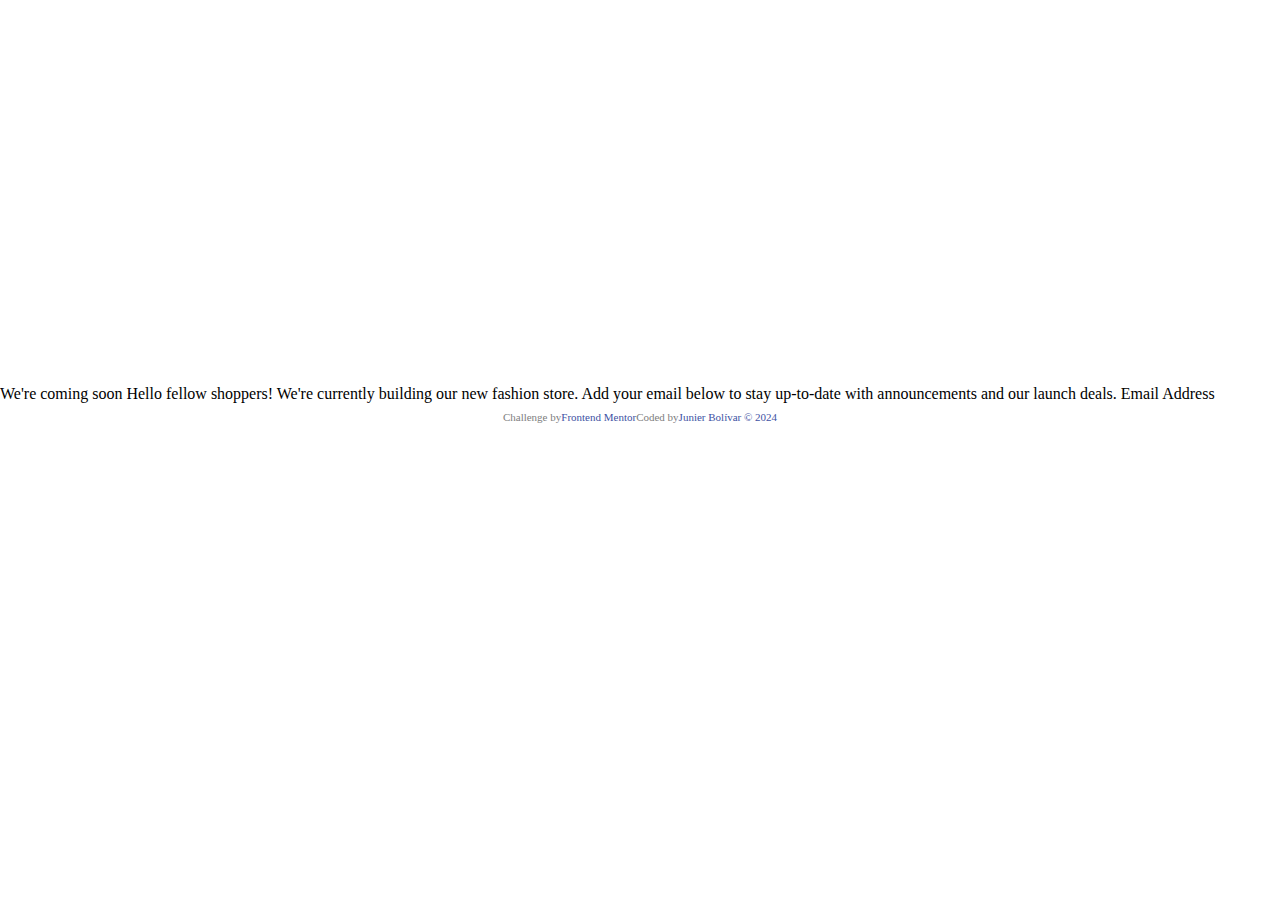
<file: index.html>
<!DOCTYPE html>
<html lang="en">
  <head>
    <meta charset="UTF-8" />
    <meta name="viewport" content="width=device-width, initial-scale=1.0" />
    <!-- displays site properly based on user's device -->

    <link rel="icon" type="image/png" sizes="32x32" href="./images/favicon-32x32.png" />

    <title>Frontend Mentor | Base Apparel coming soon page</title>
    <link rel="stylesheet" href="./css/styles.css" />
    <link rel="stylesheet" href="https://cdnjs.cloudflare.com/ajax/libs/font-awesome/6.0.0/css/all.min.css" />
    <script defer src="./scripts/script.js"></script>

    <style>
      .attribution {
        font-size: 11px;
        text-align: center;
      }
      .attribution a {
        color: hsl(228, 45%, 44%);
      }
    </style>
  </head>
  <body>
    We're coming soon Hello fellow shoppers! We're currently building our new fashion store. Add your email below to stay up-to-date with
    announcements and our launch deals. Email Address

    <footer>
      <div class="attribution">
        Challenge by <a href="https://www.frontendmentor.io?ref=challenge" target="_blank">Frontend Mentor</a> Coded by
        <a href="https://www.frontendmentor.io/profile/Junbol" target="_blank">Junier Bolívar © 2024</a>
      </div>
    </footer>
  </body>
</html>
</file>
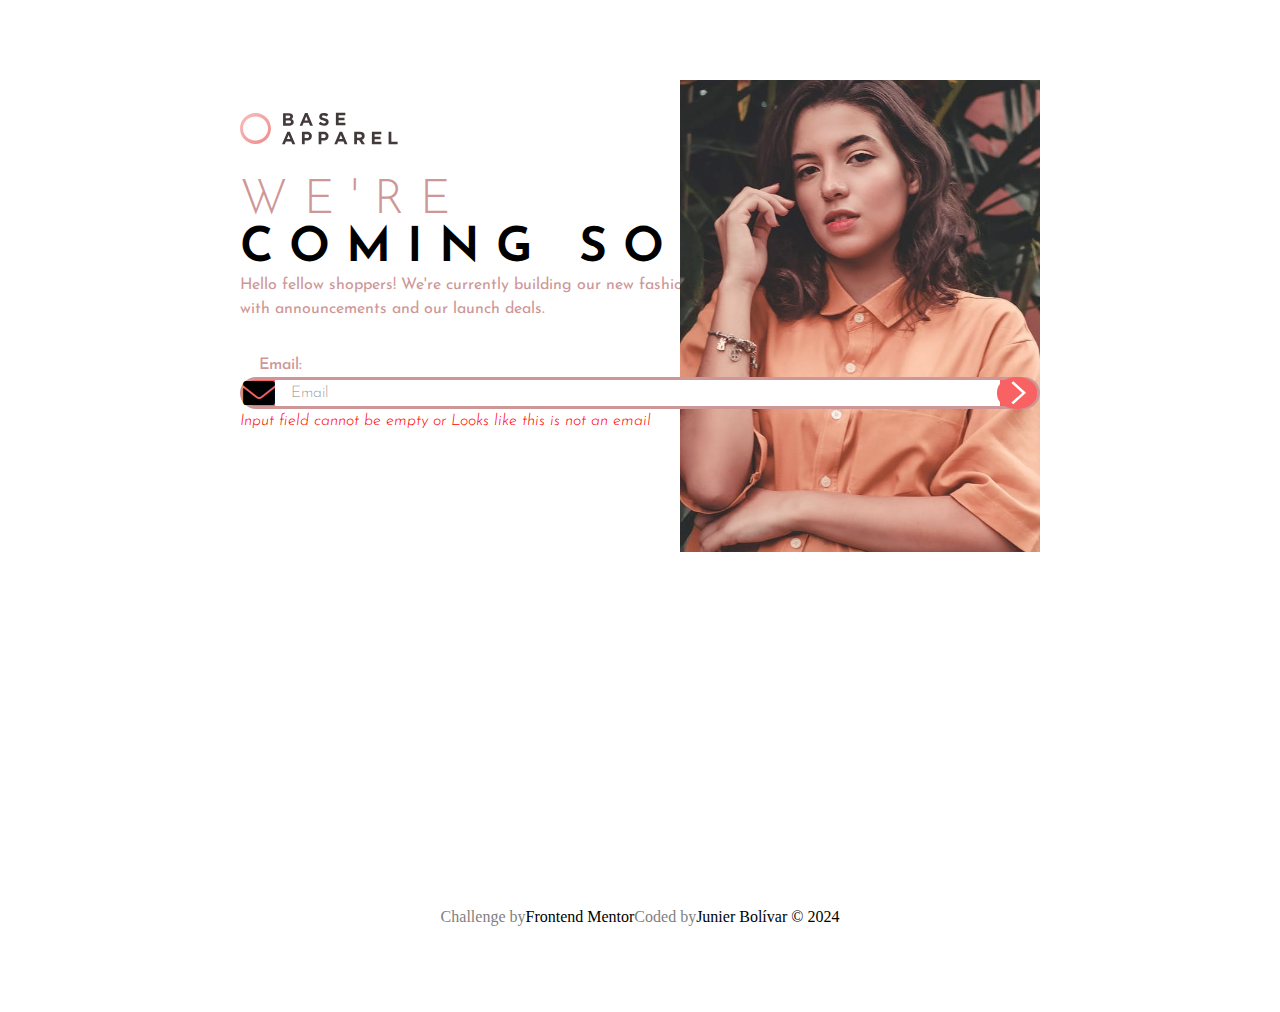
<file: index copy.html>
<!DOCTYPE html>
<html lang="en">
  <head>
    <meta charset="UTF-8" />
    <meta name="viewport" content="width=device-width, initial-scale=1.0" />
    <!-- displays site properly based on user's device -->

    <link rel="icon" type="image/png" sizes="32x32" href="./images/favicon-32x32.png" />

    <title>Frontend Mentor | Base Apparel coming soon page</title>
    <link rel="stylesheet" href="./css/styles.css" />
    <link rel="stylesheet" href="https://cdnjs.cloudflare.com/ajax/libs/font-awesome/6.0.0/css/all.min.css" />
    <!-- <script defer src="./scripts/script.js"></script> -->
  </head>
  <body>
    <main>
      <section class="container">
        <section class="container__nav">
          <img src="/assets/images/logo.svg" alt="" />
        </section>
        <section ></section>
        <section class="container__photo"><img src="/assets/images/hero-mobile.jpg" alt="" /></section>
        <section class="container__textContent">
          <div class="container__title">
            <h1 class="container__topTitlePart">WE'RE</h1>
            <h1 class="container__bottomTitlePart">COMING SOON</h1>
          </div>
          <p>
            Hello fellow shoppers! We're currently building our new fashion store. Add your email below to stay up-to-date with announcements and our
            launch deals.
          </p>
        </section>

        <form class="formContainer" id="form">
          <!-- there is no need of action="/action_page.php" because I am not really sending to a server-->
          <div class="formContainer__allData_container">
            <div class="formContainer__data-container">
              <label for="email" class="formContainer__label">Email:</label>
              <div class="formContainer__input_container">
                <i class="formContainer__icon fa fa-envelope fa-2x"></i>
                <input class="formContainer__input-field" type="email" placeholder="Email" name="email" required id="email" />
                <button  class="formContainer__btn" type="submit"><img src="/assets/images/icon-arrow.svg" alt=""></button>
                <div class="formContainer__error_icon form__hide">!</div>
              </div>
              <span class="formContainer__error_warning form__hide">Input field cannot be empty or Looks like this is not an email</span>
            </div>
          </div>
        </form>
      </section>
    </main>
    <footer>
      <div class="attribution">
        Challenge by <a href="https://www.frontendmentor.io?ref=challenge" target="_blank">Frontend Mentor</a> Coded by
        <a href="https://www.frontendmentor.io/profile/Junbol" target="_blank">Junier Bolívar © 2024</a>
      </div>
    </footer>
  </body>
</html>
</file>
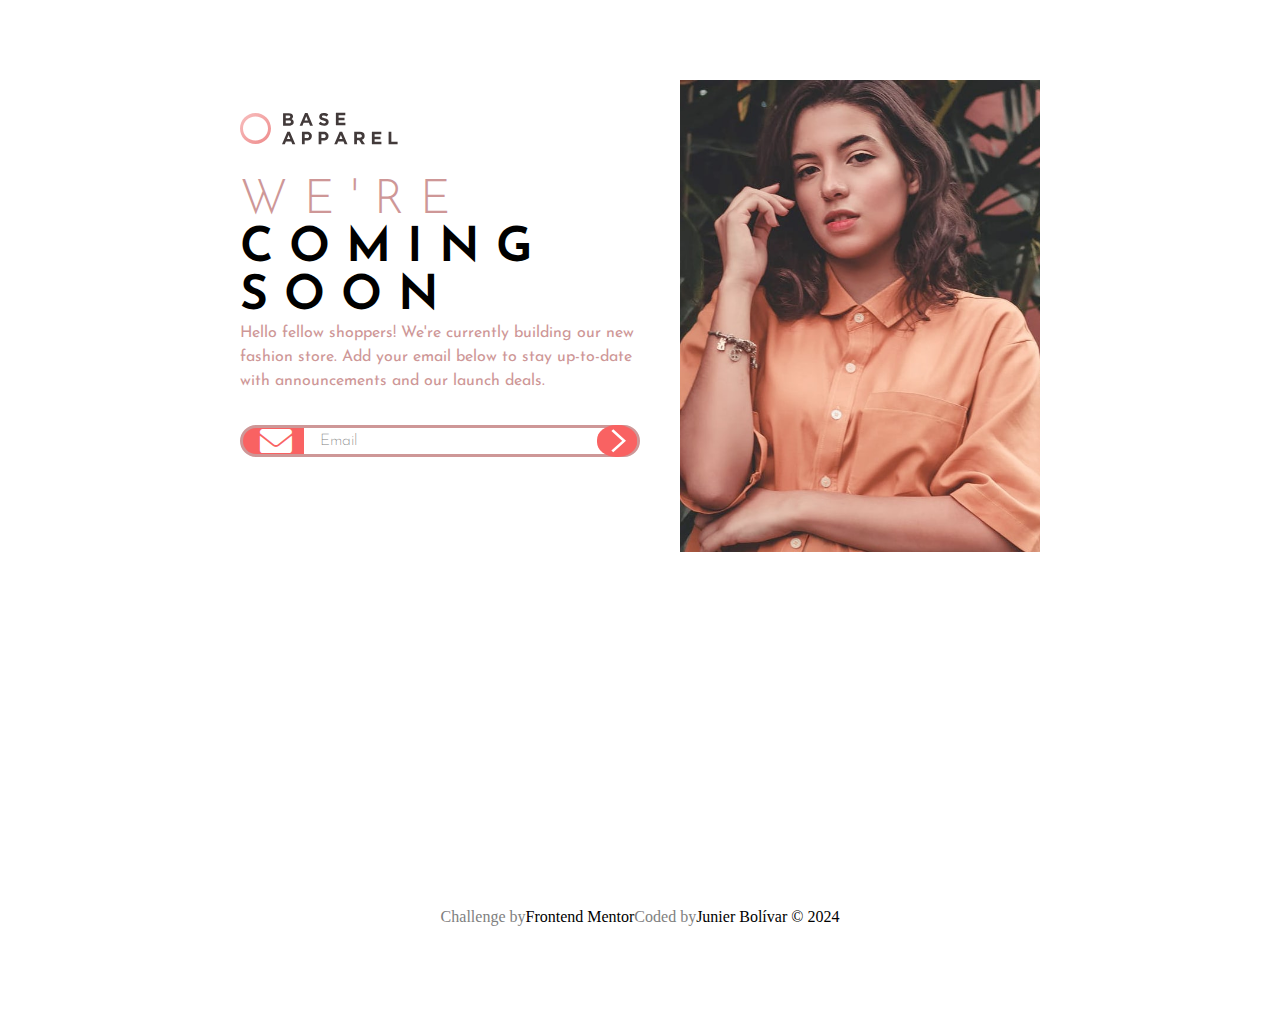
<file: indext_test.html>
<!DOCTYPE html>
<html lang="en">
  <head>
    <meta charset="UTF-8" />
    <meta name="viewport" content="width=device-width, initial-scale=1.0" />
    <!-- displays site properly based on user's device -->

    <link rel="icon" type="image/png" sizes="32x32" href="./images/favicon-32x32.png" />

    <title>Frontend Mentor | Base Apparel coming soon page</title>
    <link rel="stylesheet" href="./css/styles.css" />
    <link rel="stylesheet" href="https://cdnjs.cloudflare.com/ajax/libs/font-awesome/6.0.0/css/all.min.css" />
    <script defer src="./scripts/script.js"></script>
  </head>
  <body>
    <main>
      <section class="container">
        <header class="container__nav">
          <img src="/assets/images/logo.svg" alt="" />
        </header>
        <section class="container__content">
          <!-- Wrapper for text content and photo -->
          <div class="container__photo">
            <img src="/assets/images/hero-mobile.jpg" alt="image girl" />
          </div>
          <div class="container__textContent">
            <div class="container__title">
              <h1 class="container__topTitlePart">WE'RE</h1>
              <h1 class="container__bottomTitlePart">COMING SOON</h1>
            </div>
            <p>
              Hello fellow shoppers! We're currently building our new fashion store. Add your email below to stay up-to-date with announcements and
              our launch deals.
            </p>
            <form class="formContainer" id="form">
              <div class="formContainer__input_container">
                <i class="formContainer__faIcon fa fa-envelope fa-2x"></i>
                <input class="formContainer__input-field" type="email" placeholder="Email" name="email" required id="email" />
                <button class="formContainer__btn" type="submit"><img src="/assets/images/icon-arrow.svg" alt="submit button" id="submitBtn" /></button>
                <div class="formContainer__errorIcon formContainer__hide">!</div>
              </div>
              <span class="formContainer__error_warning formContainer__hide">Input field cannot be empty or Looks like this is not an email</span>
            </form>
          </div>
        </section>
      </section>
    </main>

    <footer>
      <div class="attribution">
        Challenge by <a href="https://www.frontendmentor.io?ref=challenge" target="_blank">Frontend Mentor</a> Coded by
        <a href="https://www.frontendmentor.io/profile/Junbol" target="_blank">Junier Bolívar © 2024</a>
      </div>
    </footer>
  </body>
</html>
</file>
<file: css/styles.css>
@import url("https://fonts.googleapis.com/css2?family=Josefin+Sans:ital,wght@0,100..700;1,100..700&display=swap");
*,
*::before,
*::after {
  margin: 0;
  padding: 0;
  box-sizing: border-box;
}

body section,
header {
  padding: 0;
  margin: 0;
}

/* QUERY FOR MOBILE FIRST */
html,
body {
  width: 100vw;
  display: flex;
  flex-direction: column;
  min-height: 100vh;
  justify-content: center;
  position: relative;
}

h1 {
  font-family: "Josefin Sans", sans-serif;
  font-weight: 600;
  font-size: 2rem;
  line-height: 1.5;
  color: hsl(0, 0%, 100%);
}

main {
  flex: 1 0 auto;
  width: 100%;
  min-height: 100vh;
  display: flex;
  flex-direction: column;
  position: relative;
}

.container {
  width: 70%;
  display: flex;
  flex-direction: column;
  position: relative;
  margin: 0 auto;
}
.container__nav {
  width: 100%;
  display: flex;
  justify-self: start;
  margin-top: 2rem;
  order: -1;
  margin-bottom: 2rem;
}
.container__content {
  width: 100%;
  display: flex;
  flex-direction: column;
}
.container__photo {
  width: 100%;
  order: -1;
  margin-bottom: 2rem;
}
.container__photo img {
  width: 100%;
}
.container__textContent {
  width: 90%;
  display: flex;
  flex-direction: column;
  margin: 0 auto;
  text-align: center;
}
.container__textContent p {
  font-family: "Josefin Sans", sans-serif;
  font-weight: 400;
  font-size: 1rem;
  line-height: 1.5;
  color: hsl(0, 36%, 70%);
  margin-bottom: 2rem;
}
.container__title {
  width: 90%;
  display: flex;
  flex-direction: column;
  justify-content: center;
  margin: 0 auto;
  letter-spacing: 1rem;
  margin-bottom: 2rem;
}
.container__topTitlePart {
  font-family: "Josefin Sans", sans-serif;
  font-weight: 300;
  font-size: 3rem;
  line-height: 1;
  color: hsl(0, 36%, 70%);
}
.container__bottomTitlePart {
  font-family: "Josefin Sans", sans-serif;
  font-weight: 650;
  font-size: 3rem;
  line-height: 1;
  color: hsl(0, 0%, 0%);
}

.formContainer {
  width: 100%;
  display: flex;
  flex-direction: column;
  justify-content: center;
  margin: 0 auto;
  margin-bottom: 2rem;
}
.formContainer__label {
  margin-bottom: 0.1rem;
  font-weight: bold;
  padding: 0.5rem;
  margin-top: 0.3rem;
  margin-left: 0.7rem;
  font-family: "Josefin Sans", sans-serif;
  font-weight: 500;
  font-size: 1rem;
  line-height: 1.5;
  color: hsl(0, 36%, 70%);
}
.formContainer__input_container {
  width: 100%;
  height: 2rem;
  display: flex;
  justify-content: space-around;
  align-items: center;
  position: relative;
  border-radius: 30px;
  border: 3px solid hsl(0, 36%, 70%);
  background-color: hsl(0, 93%, 68%);
}
.formContainer__faIcon {
  min-width: 50px;
  height: 2rem;
  display: flex;
  align-items: center;
  justify-content: center;
  color: white;
  margin-left: 0.5rem;
  margin-right: 0.2rem;
  text-align: center;
  transition: color 0.3s;
}
.formContainer__faIcon:hover {
  color: hsl(96, 95%, 45%);
}
.formContainer__faIcon i {
  height: 2rem;
}
.formContainer__input-field {
  width: 100%;
  height: 100%;
  display: inline-block;
  border-style: none;
  outline: none;
  margin-right: 2rem;
  padding-left: 1rem;
  z-index: 1;
  outline: hsl(0, 100%, 50%);
  font-family: "Josefin Sans", sans-serif;
  font-weight: 400;
  font-size: 1rem;
  line-height: 1.5;
  color: hsl(0, 0%, 0%);
  background-color: hsl(0, 0%, 100%);
}
.formContainer__input-field::placeholder {
  font-family: "Josefin Sans", sans-serif;
  font-weight: 200;
  font-size: 1rem;
  line-height: 1.5;
  color: hsl(0, 0%, 50%);
}
.formContainer__input-field:hover, .formContainer__input-field:focus {
  border: 3px solid;
}
.formContainer__input-valid {
  border: 4px solid hsl(96, 95%, 45%);
  font-family: "Josefin Sans", sans-serif;
  font-weight: 400;
  font-size: 1rem;
  line-height: 1.5;
  color: hsl(96, 95%, 45%);
}
.formContainer__input-error, .formContainer__input-error:focus {
  outline: hsl(0, 100%, 50%);
  border: 3px solid hsl(0, 100%, 50%);
  font-family: "Josefin Sans", sans-serif;
  font-weight: 400;
  font-size: 1rem;
  line-height: 1.5;
  color: hsl(0, 100%, 50%);
}
.formContainer__errorIcon {
  width: 20px;
  height: 20px;
  border-radius: 50px;
  display: flex;
  justify-content: center;
  text-align: center;
  position: absolute;
  padding-top: 0.05rem;
  right: 50px;
  bottom: 4px;
  z-index: 2;
  font-family: "Josefin Sans", sans-serif;
  font-weight: 600;
  font-size: 1rem;
  line-height: 1.5;
  color: hsl(0, 0%, 100%);
  background-color: hsl(0, 100%, 50%);
}
.formContainer__error_warning {
  width: 100%;
  font-size: 14px;
  text-align: center;
  margin-bottom: 14px;
  padding-right: 5px;
  font-style: italic;
  font-family: "Josefin Sans", sans-serif;
  font-weight: 300;
  font-size: 1rem;
  line-height: 1.5;
  color: hsl(0, 100%, 50%);
}
.formContainer__btn {
  width: 2.5rem;
  height: 2rem;
  display: flex;
  justify-content: center;
  align-items: center;
  border-radius: 47%;
  border: none;
  z-index: 2;
  right: 0;
  position: absolute;
  cursor: pointer;
  transition: background-color 0.3s, transform 0.5s;
  font-family: "Josefin Sans", sans-serif;
  font-weight: 600;
  font-size: 1.5rem;
  line-height: 1.5;
  color: hsl(0, 0%, 100%);
  background-color: hsl(0, 93%, 68%);
}
.formContainer__btn img {
  width: 1rem;
  height: 1.5rem;
  margin-left: 0.2rem;
}
.formContainer__btn:hover {
  background-color: hsl(0, 36%, 70%);
  transform: scale(1.02);
}
.formContainer__hide {
  display: none;
}

.attribution {
  width: 100%;
  height: 4rem;
  display: flex;
  justify-content: center;
  top: 12rem;
  padding: 0.5rem;
  margin: 0 auto;
  text-align: center;
  margin-bottom: 3rem;
  color: hsl(0, 0%, 50%);
}

.attribution a {
  color: hsl(0, 0%, 0%);
  text-decoration: none;
}

@media (min-width: 768px) {
  main {
    flex: 1 0 auto;
    flex-direction: row;
  }
  .container {
    min-width: 45rem;
    max-width: 50rem;
    max-height: 32rem;
    margin-top: 5rem;
    display: flex;
  }
  .container__nav {
    margin-left: 0rem;
  }
  .container__content {
    width: 50%;
    height: 100%;
    justify-content: space-between;
    flex-direction: row;
  }
  .container__photo {
    min-width: 45%;
    max-width: 40%;
    height: auto;
    right: 0;
    top: 0;
    order: 1;
    margin-bottom: 2rem;
    position: absolute;
  }
  .container__photo img {
    width: 100%;
    content: url(/assets/images/hero-desktop.jpg);
  }
  .container__textContent {
    width: 100%;
    justify-content: left;
    order: 0;
    margin: 0;
    text-align: left;
  }
  .container__title {
    margin: 0;
  }
  .container__topTitlePart {
    font-family: "Josefin Sans", sans-serif;
    font-weight: 300;
    font-size: 3rem;
    line-height: 1;
    color: hsl(0, 36%, 70%);
  }
  .container__bottomTitlePart {
    font-family: "Josefin Sans", sans-serif;
    font-weight: 650;
    font-size: 3rem;
    line-height: 1;
    color: hsl(0, 0%, 0%);
  }
  .container .formContainer {
    max-width: 100%;
    display: flex;
    flex-direction: column;
    justify-content: center;
    margin: 0 auto;
  }
}

/*# sourceMappingURL=styles.css.map */
</file>
